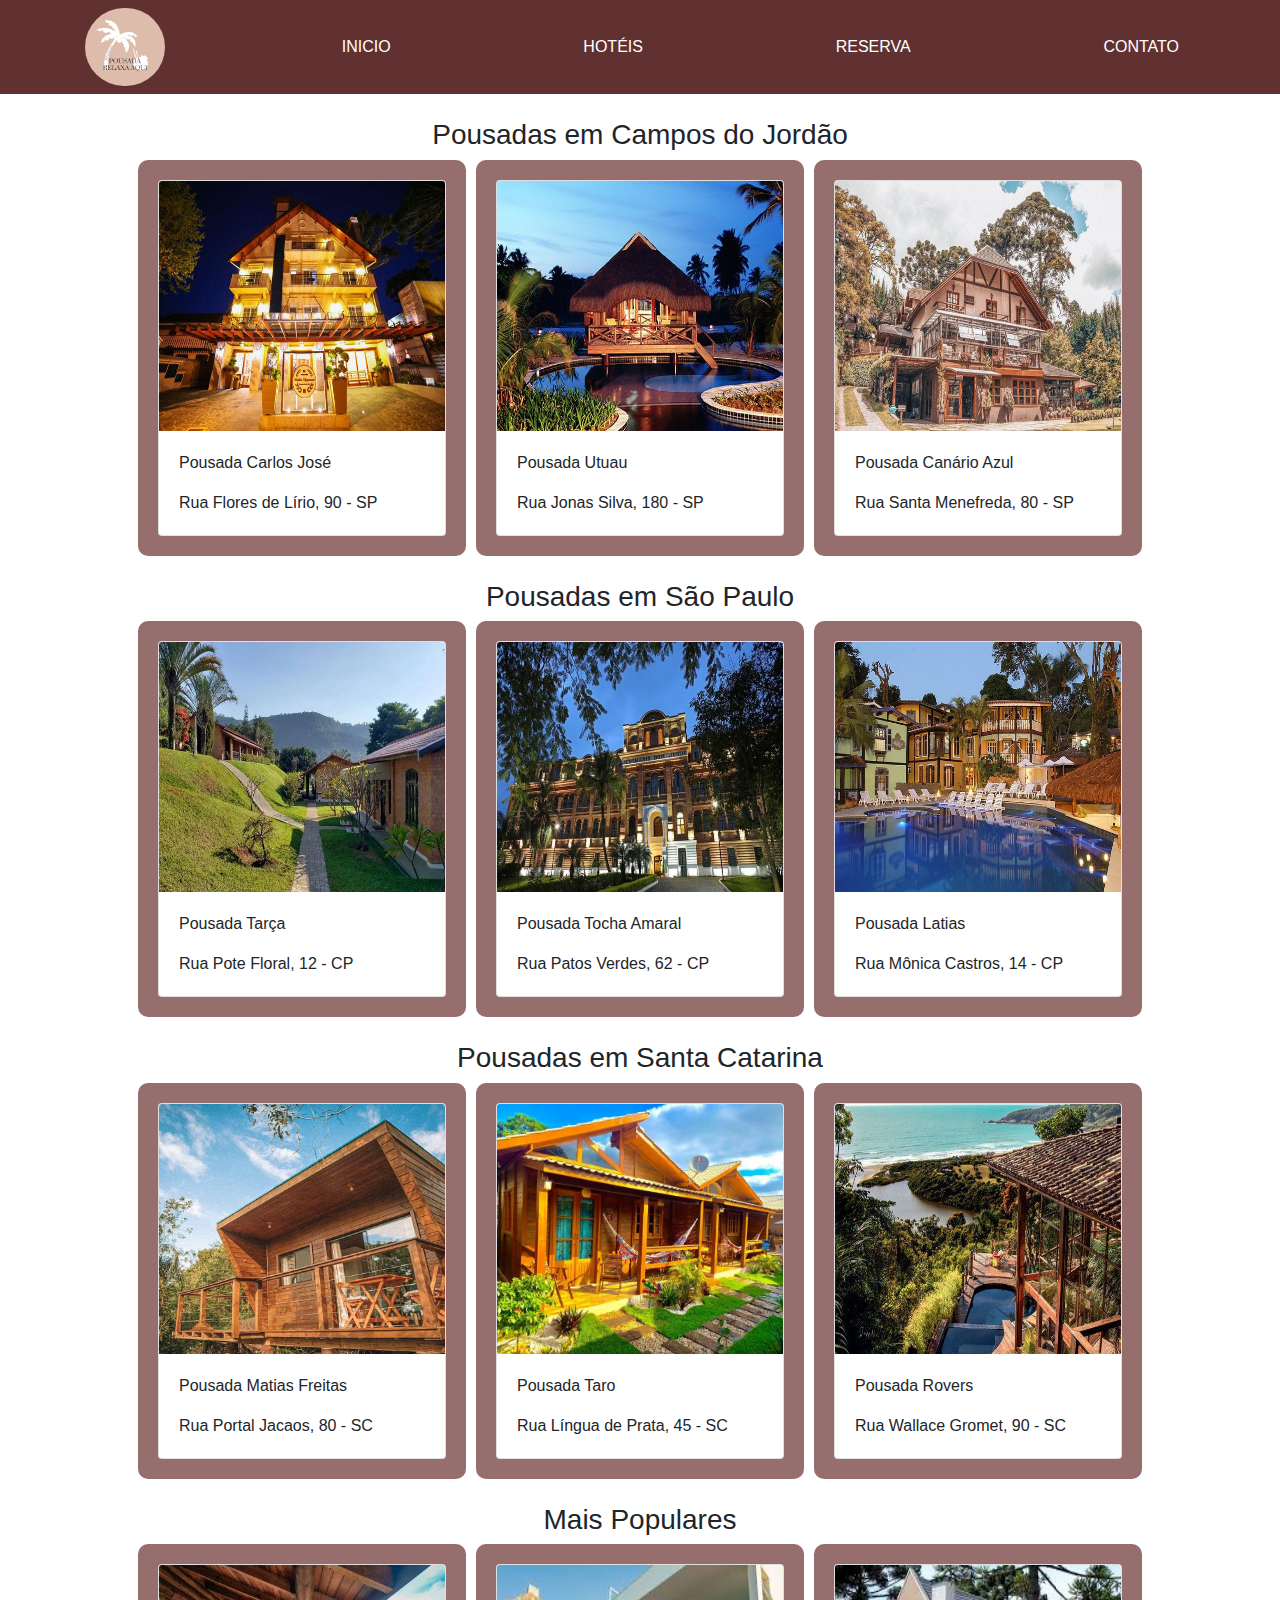
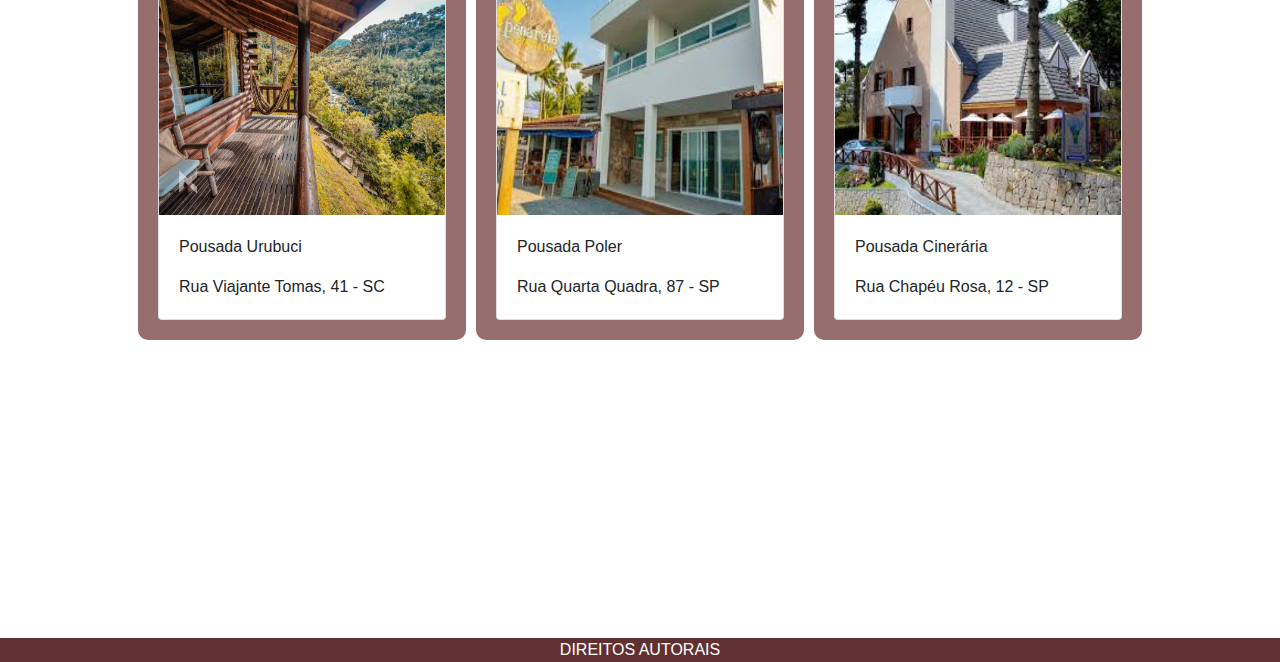
<file: index.html>
<!doctype html>
<html lang="en">
  <head>
    <!-- Required meta tags -->
    <meta charset="utf-8">
    <meta name="viewport" content="width=device-width, initial-scale=1, shrink-to-fit=no">

    <!-- Bootstrap CSS -->
    <link rel="stylesheet" href="https://cdn.jsdelivr.net/npm/bootstrap@4.0.0/dist/css/bootstrap.min.css" integrity="sha384-Gn5384xqQ1aoWXA+058RXPxPg6fy4IWvTNh0E263XmFcJlSAwiGgFAW/dAiS6JXm" crossorigin="anonymous">
    <link rel="stylesheet" href="./css/style.css">

    <title>Home</title>
  </head>
  <body>

    <!-- NavBar -->
    <nav class="navbar bg-body-tertiary">
      <div class="container">
          <img class="logo" src="./img/logo.png" alt="Bootstrap" width="30" height="24">
          <a class="nav-item nav-link" href="./index.html">INICIO</a>
          <a class="nav-item nav-link" href="./pgs/hoteis.html">HOTÉIS</a>
          <a class="nav-item nav-link" href="./pgs/reserva.html">RESERVA</a>
          <a class="nav-item nav-link" href="./pgs/contato.html">CONTATO</a>
      </div>
    </nav>

    <br>

    <!-- Cards -->
    <h3 class="card2">Pousadas em Campos do Jordão</h3>
    <div class="card2">
        <div class="card1">
            <div class="card" style="width: 18rem;">
                <img class="card-img-top" src="./img/P-CP1.jpg" alt="Card image cap">
                <div class="card-body">
                  <p class="card-text">Pousada Carlos José</p>
                  <p class="card-text">Rua Flores de Lírio, 90 - SP</p>
                </div>
              </div>
        </div>
    
        <div class="card1">
            <div class="card" style="width: 18rem;">
                <img class="card-img-top" src="./img/P-CP2.jpg" alt="Card image cap">
                <div class="card-body">
                  <p class="card-text">Pousada Utuau</p>
                  <p class="card-text">Rua Jonas Silva, 180 - SP</p>
                </div>
              </div>
        </div>
    
        <div class="card1">
            <div class="card" style="width: 18rem;">
                <img class="card-img-top" src="./img/P-CP3.jpg" alt="Card image cap">
                <div class="card-body">
                  <p class="card-text">Pousada Canário Azul</p>
                  <p class="card-text">Rua Santa Menefreda, 80 - SP</p>
                </div>
              </div>
        </div>
    </div>

    <br>

    <h3 class="card2">Pousadas em São Paulo</h3>
    <div class="card2">
        <div class="card1">
            <div class="card" style="width: 18rem;">
                <img class="card-img-top" src="./img/P-SP1.jpg" alt="Card image cap">
                <div class="card-body">
                  <p class="card-text">Pousada Tarça</p>
                  <p class="card-text">Rua Pote Floral, 12 - CP</p>
                </div>
              </div>
        </div>
    
        <div class="card1">
            <div class="card" style="width: 18rem;">
                <img class="card-img-top" src="./img/P-SP2.jpg" alt="Card image cap">
                <div class="card-body">
                  <p class="card-text">Pousada Tocha Amaral</p>
                  <p class="card-text">Rua Patos Verdes, 62 - CP</p>
                </div>
              </div>
        </div>
    
        <div class="card1">
            <div class="card" style="width: 18rem;">
                <img class="card-img-top" src="./img/P-SP3.jpg" alt="Card image cap">
                <div class="card-body">
                  <p class="card-text">Pousada Latias</p>
                  <p class="card-text">Rua Mônica Castros, 14 - CP</p>
                </div>
              </div>
        </div>
    </div>

    <br>

    <h3 class="card2">Pousadas em Santa Catarina</h3>
    <div class="card2">
        <div class="card1">
            <div class="card" style="width: 18rem;">
                <img class="card-img-top" src="./img/P-SC1.jpg" alt="Card image cap">
                <div class="card-body">
                  <p class="card-text">Pousada Matias Freitas</p>
                  <p class="card-text">Rua Portal Jacaos, 80 - SC</p>
                </div>
              </div>
        </div>
    
        <div class="card1">
            <div class="card" style="width: 18rem;">
                <img class="card-img-top" src="./img/P-SC2.jpg" alt="Card image cap">
                <div class="card-body">
                  <p class="card-text">Pousada Taro</p>
                  <p class="card-text">Rua Língua de Prata, 45 - SC</p>
                </div>
              </div>
        </div>
    
        <div class="card1">
            <div class="card" style="width: 18rem;">
                <img class="card-img-top" src="./img/P-SC3.jpg" alt="Card image cap">
                <div class="card-body">
                  <p class="card-text">Pousada Rovers</p>
                  <p class="card-text">Rua Wallace Gromet, 90 - SC</p>
                </div>
              </div>
        </div>
    </div>

    <br>

   <h3 class="card2">Mais Populares</h3>
    <div class="card2">
        <div class="card1">
            <div class="card" style="width: 18rem;">
                <img class="card-img-top" src="./img/P-SCTOP.jpg" alt="Card image cap">
                <div class="card-body">
                  <p class="card-text">Pousada Urubuci</p>
                  <p class="card-text">Rua Viajante Tomas, 41 - SC</p>
                </div>
              </div>
        </div>
    
        <div class="card1">
            <div class="card" style="width: 18rem;">
                <img class="card-img-top" src="./img/P-SPTOP.jpg" alt="Card image cap">
                <div class="card-body">
                  <p class="card-text">Pousada Poler</p>
                  <p class="card-text">Rua Quarta Quadra, 87 - SP</p>
                </div>
              </div>
        </div>
    
        <div class="card1">
            <div class="card" style="width: 18rem;">
                <img class="card-img-top" src="./img/P-CPTOP.jpg" alt="Card image cap">
                <div class="card-body">
                  <p class="card-text">Pousada Cinerária</p>
                  <p class="card-text">Rua Chapéu Rosa, 12 - SP</p>
                </div>
              </div>
        </div>
    </div>

    <br>
    <br>

    <footer class="rp">
      DIREITOS AUTORAIS 
    </footer>

    <!-- Optional JavaScript -->
    <!-- jQuery first, then Popper.js, then Bootstrap JS -->
    <script src="https://code.jquery.com/jquery-3.2.1.slim.min.js" integrity="sha384-KJ3o2DKtIkvYIK3UENzmM7KCkRr/rE9/Qpg6aAZGJwFDMVNA/GpGFF93hXpG5KkN" crossorigin="anonymous"></script>
    <script src="https://cdn.jsdelivr.net/npm/popper.js@1.12.9/dist/umd/popper.min.js" integrity="sha384-ApNbgh9B+Y1QKtv3Rn7W3mgPxhU9K/ScQsAP7hUibX39j7fakFPskvXusvfa0b4Q" crossorigin="anonymous"></script>
    <script src="https://cdn.jsdelivr.net/npm/bootstrap@4.0.0/dist/js/bootstrap.min.js" integrity="sha384-JZR6Spejh4U02d8jOt6vLEHfe/JQGiRRSQQxSfFWpi1MquVdAyjUar5+76PVCmYl" crossorigin="anonymous"></script>
  </body>
</html>
</file>
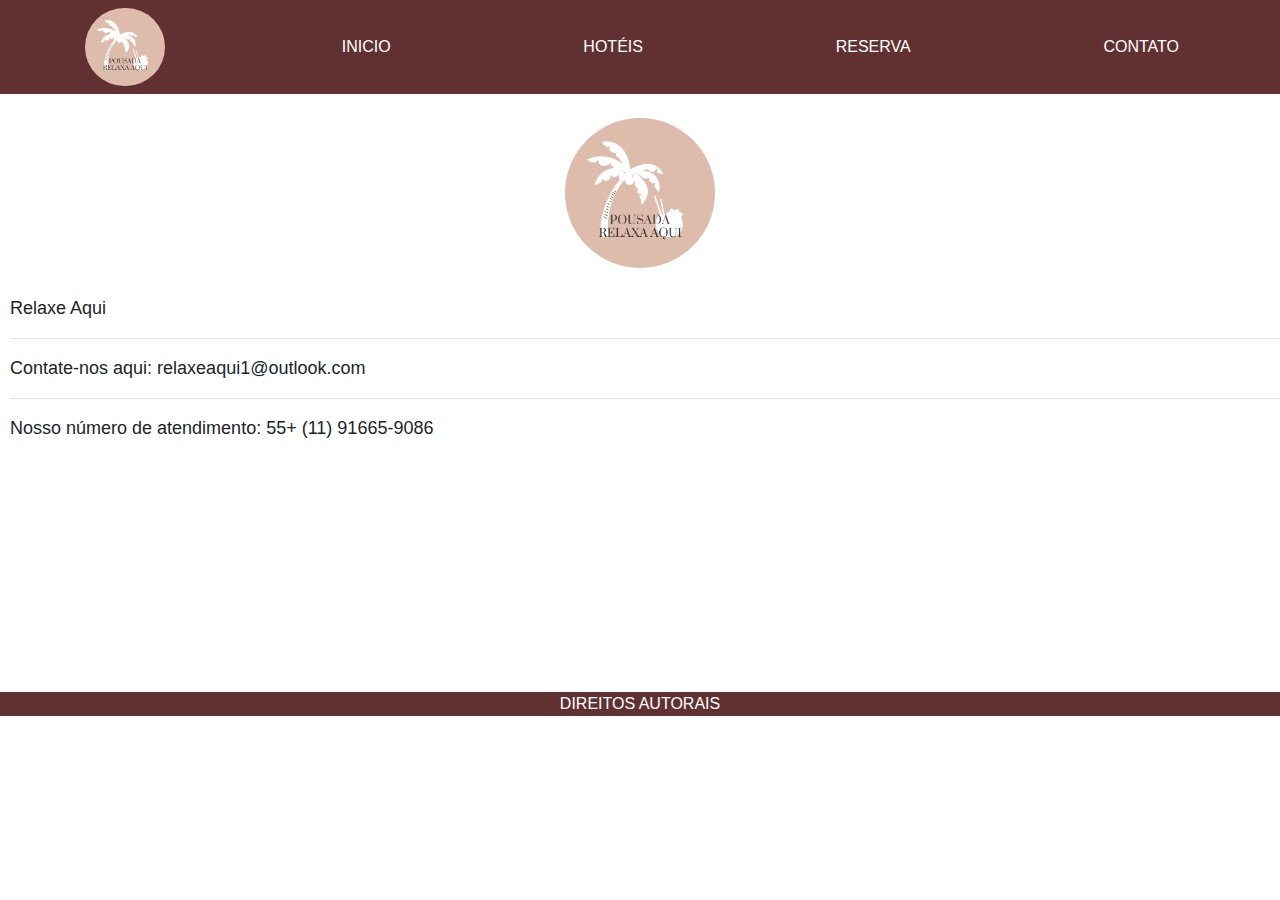
<file: pgs/contato.html>
<!doctype html>
<html lang="en">
  <head>
    <!-- Required meta tags -->
    <meta charset="utf-8">
    <meta name="viewport" content="width=device-width, initial-scale=1, shrink-to-fit=no">

    <!-- Bootstrap CSS -->
    <link rel="stylesheet" href="https://cdn.jsdelivr.net/npm/bootstrap@4.0.0/dist/css/bootstrap.min.css" integrity="sha384-Gn5384xqQ1aoWXA+058RXPxPg6fy4IWvTNh0E263XmFcJlSAwiGgFAW/dAiS6JXm" crossorigin="anonymous">
    <link rel="stylesheet" href="../css/style.css">

    <title>Contato</title>
  </head>
  <body>
    
    <nav class="navbar bg-body-tertiary">
      <div class="container">
          <img class="logo" src="../img/logo.png" alt="Bootstrap" width="30" height="24">
          <a class="nav-item nav-link" href="../index.html">INICIO</a>
          <a class="nav-item nav-link" href="../pgs/hoteis.html">HOTÉIS</a>
          <a class="nav-item nav-link" href="../pgs/reserva.html">RESERVA</a>
          <a class="nav-item nav-link" href="../pgs/contato.html">CONTATO</a>
      </div>
    </nav>

    <br>

    <div class="card2">
      <img class="logoctt" src="../img/logo.png" alt="">
    </div>

    <div class="ctt">
      <br>
      <div>
        <p>Relaxe Aqui</p>
      </div>

      <hr>

      <div>
        <p>Contate-nos aqui: relaxeaqui1@outlook.com</p>
      </div>

      <hr>

      <div>
        <p>Nosso número de atendimento: 55+ (11) 91665-9086</p>
      </div>
    </div>

    <footer class="rp">
      DIREITOS AUTORAIS 
    </footer>

    <!-- Optional JavaScript -->
    <!-- jQuery first, then Popper.js, then Bootstrap JS -->
    <script src="https://code.jquery.com/jquery-3.2.1.slim.min.js" integrity="sha384-KJ3o2DKtIkvYIK3UENzmM7KCkRr/rE9/Qpg6aAZGJwFDMVNA/GpGFF93hXpG5KkN" crossorigin="anonymous"></script>
    <script src="https://cdn.jsdelivr.net/npm/popper.js@1.12.9/dist/umd/popper.min.js" integrity="sha384-ApNbgh9B+Y1QKtv3Rn7W3mgPxhU9K/ScQsAP7hUibX39j7fakFPskvXusvfa0b4Q" crossorigin="anonymous"></script>
    <script src="https://cdn.jsdelivr.net/npm/bootstrap@4.0.0/dist/js/bootstrap.min.js" integrity="sha384-JZR6Spejh4U02d8jOt6vLEHfe/JQGiRRSQQxSfFWpi1MquVdAyjUar5+76PVCmYl" crossorigin="anonymous"></script>
  </body>
</html>
</file>
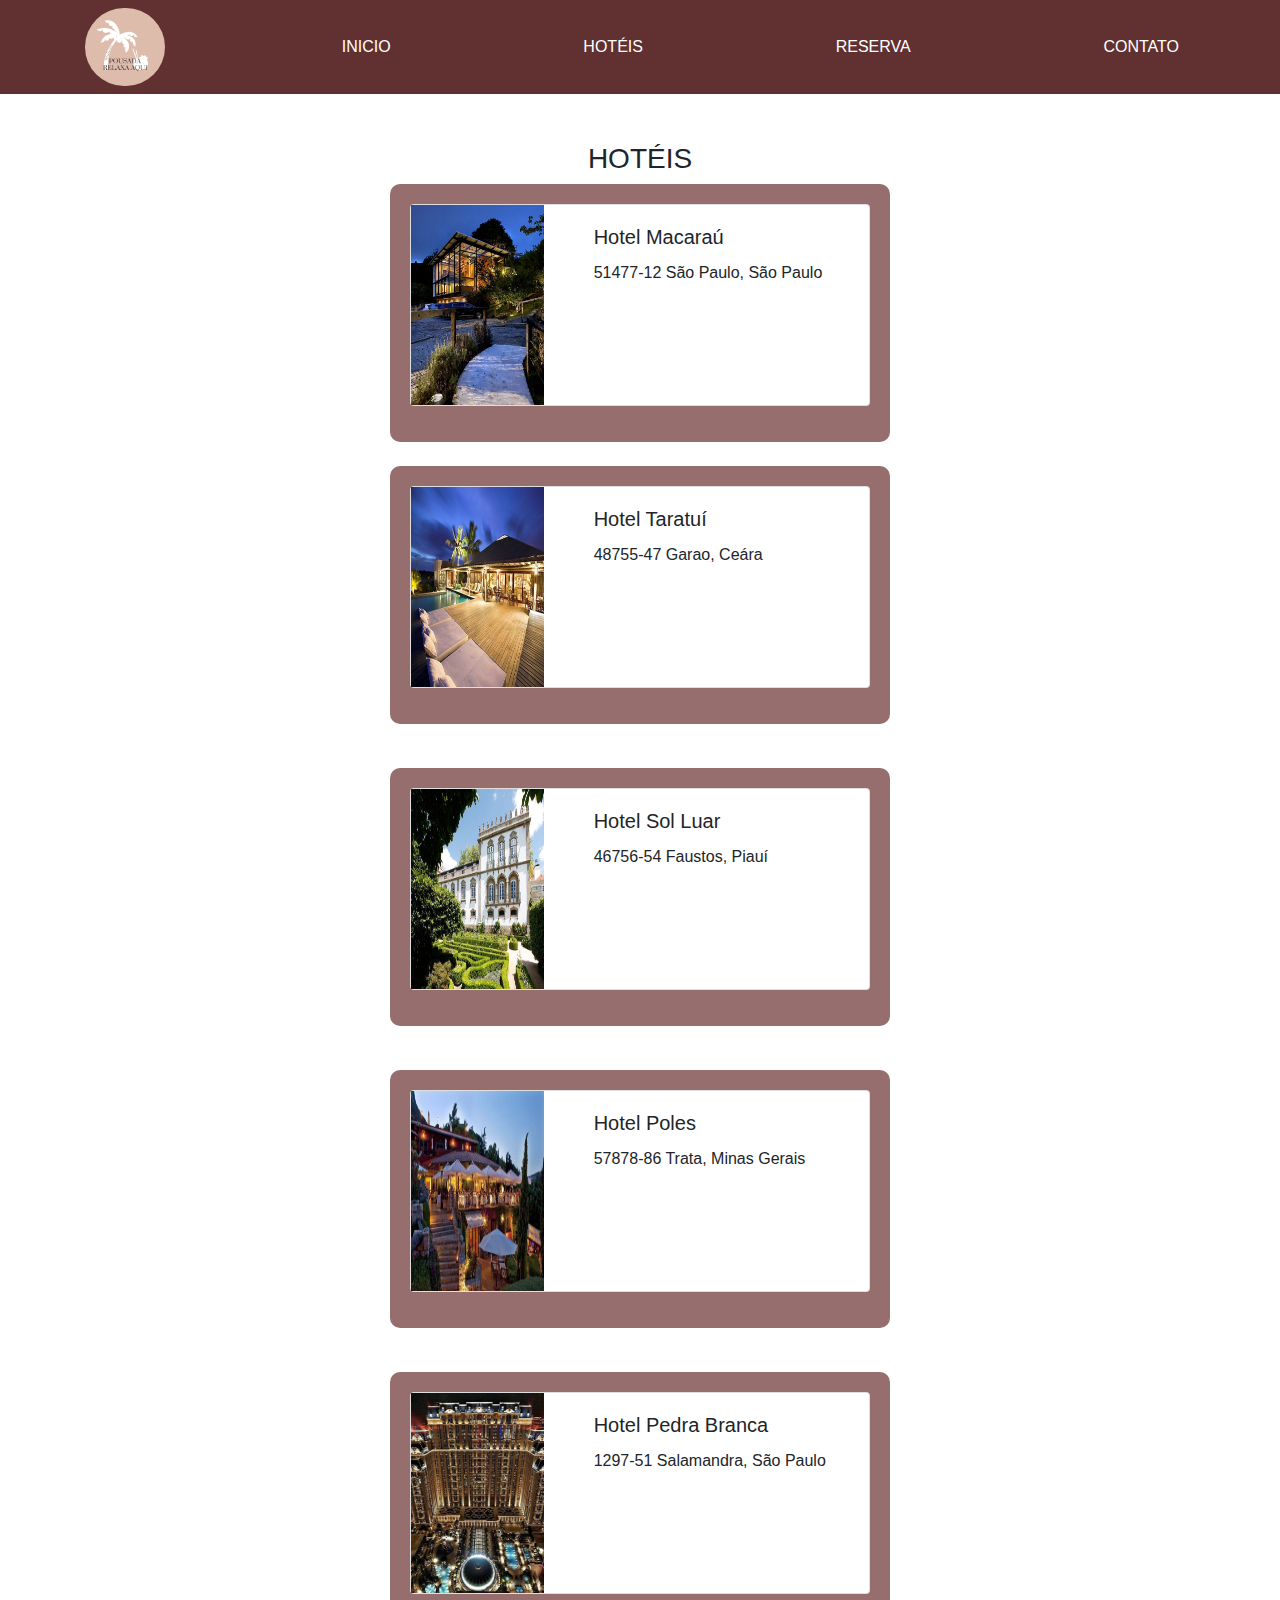
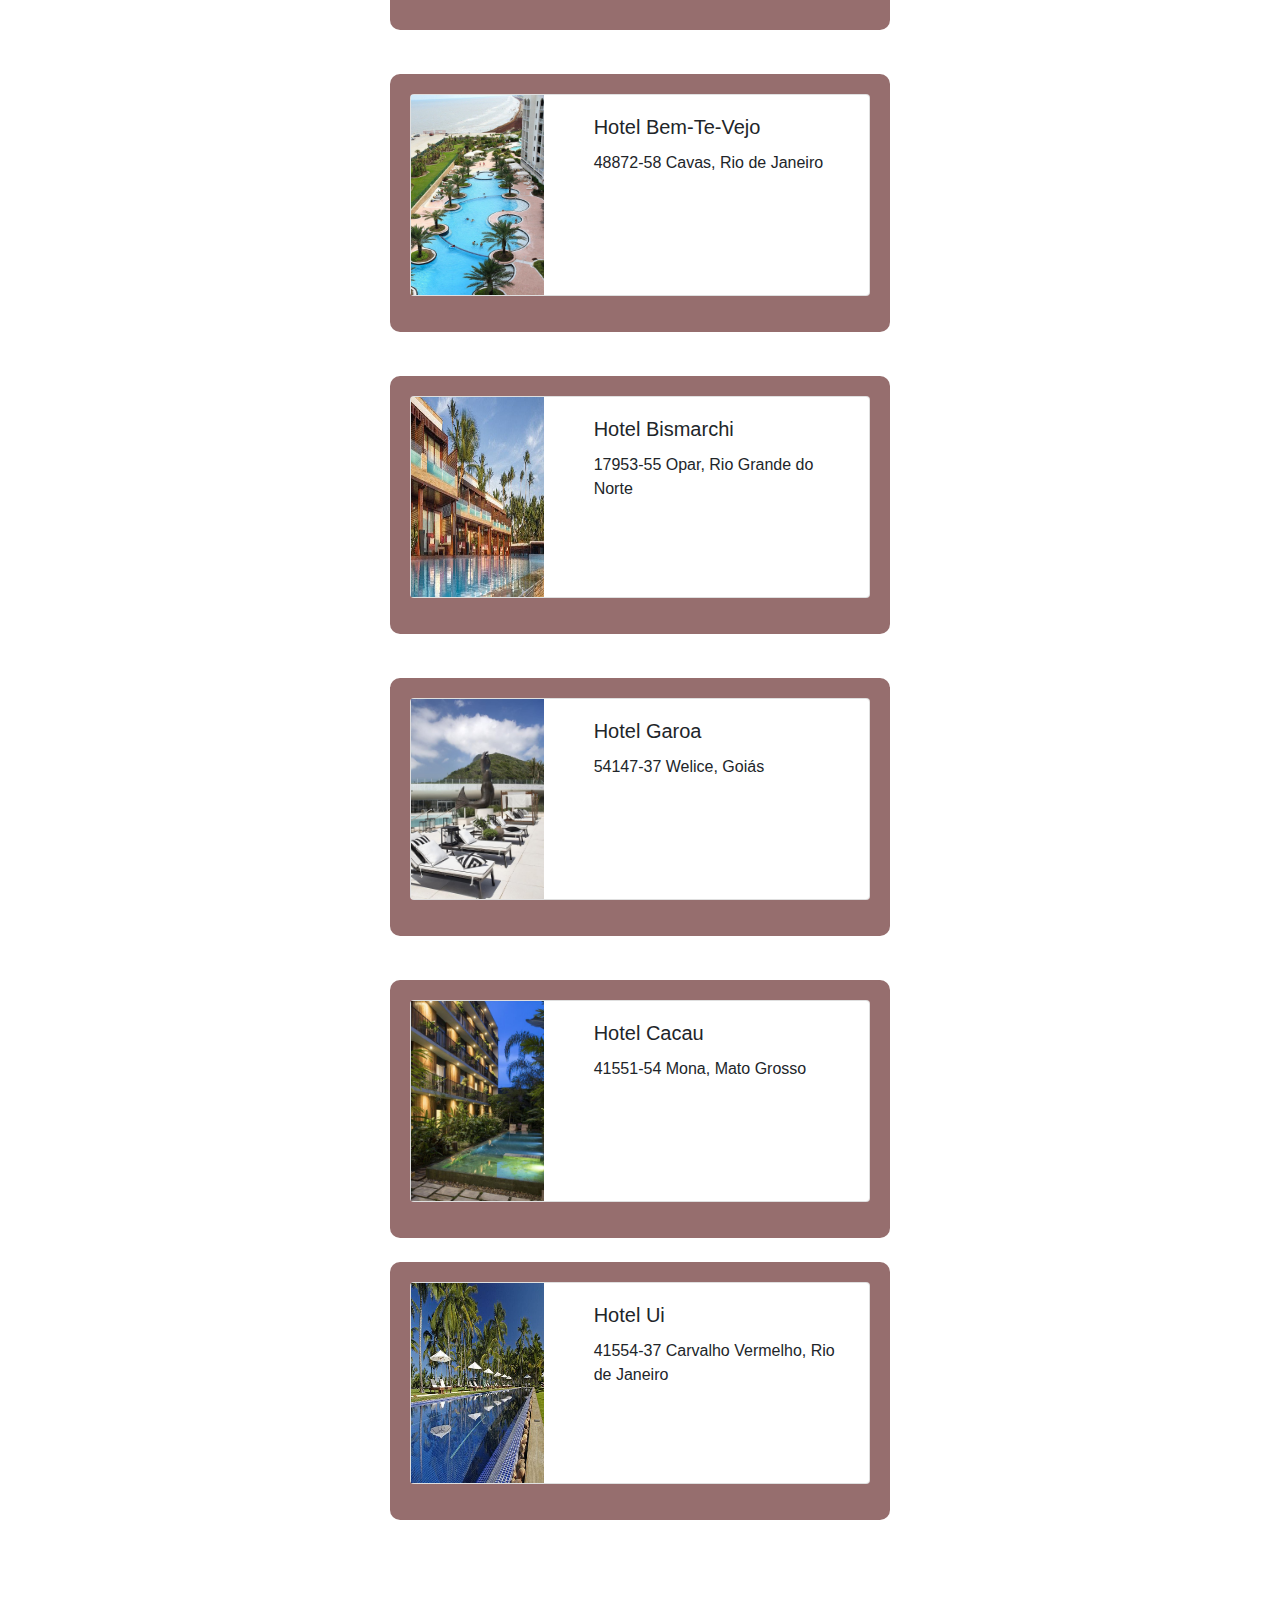
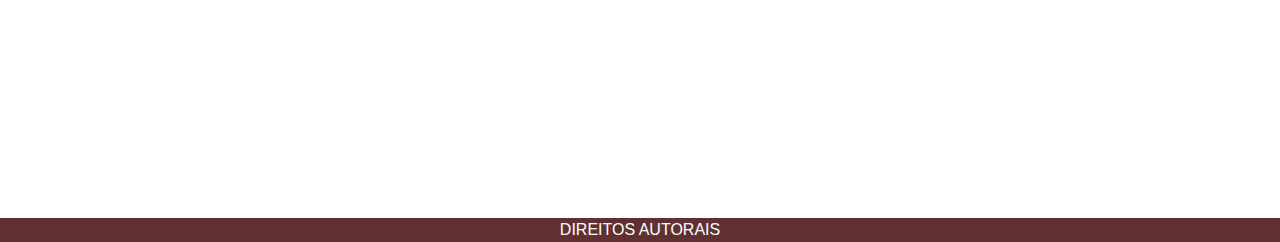
<file: pgs/hoteis.html>
<!doctype html>
<html lang="en">
  <head>
    <!-- Required meta tags -->
    <meta charset="utf-8">
    <meta name="viewport" content="width=device-width, initial-scale=1, shrink-to-fit=no">

    <!-- Bootstrap CSS -->
    <link rel="stylesheet" href="https://cdn.jsdelivr.net/npm/bootstrap@4.0.0/dist/css/bootstrap.min.css" integrity="sha384-Gn5384xqQ1aoWXA+058RXPxPg6fy4IWvTNh0E263XmFcJlSAwiGgFAW/dAiS6JXm" crossorigin="anonymous">
    <link rel="stylesheet" href="../css/style.css">

    <title>Hoteis</title>
  </head>
  <body>
    
    <nav class="navbar bg-body-tertiary">
      <div class="container">
          <img class="logo" src="../img/logo.png" alt="Bootstrap" width="30" height="24">
          <a class="nav-item nav-link" href="../index.html">INICIO</a>
          <a class="nav-item nav-link" href="../pgs/hoteis.html">HOTÉIS</a>
          <a class="nav-item nav-link" href="../pgs/reserva.html">RESERVA</a>
          <a class="nav-item nav-link" href="../pgs/contato.html">CONTATO</a>
      </div>
    </nav>

<BR></BR>
      <!-- Cards -->
      <h3 class="card2">HOTÉIS</h3>

      <div class="h"> 
        <div class="card1">
          <div class="card mb-3" style="max-width: 540px;">
            <div class="row g-0">
              <div class="col-md-4">
                <img src="../img/Hotel1.jpg" class="img-fluid rounded-start" alt="...">
              </div>
              <div class="col-md-8">
                <div class="card-body">
                  <h5 class="card-title">Hotel Macaraú</h5>
                  <p class="card-text">51477-12 São Paulo, São Paulo</p>
                </div>
              </div>
            </div>
          </div>
        </div>
      </div>

      <br>

      <div class="h">
        <div class="card1">
          <div class="card mb-3" style="max-width: 540px;">
            <div class="row g-0">
              <div class="col-md-4">
                <img src="../img/Hotel2.jpg" class="img-fluid rounded-start" alt="...">
              </div>
              <div class="col-md-8">
                <div class="card-body">
                  <h5 class="card-title">Hotel Taratuí</h5>
                  <p class="card-text">48755-47 Garao, Ceára</p>
                </div>
              </div>
            </div>
          </div>
      </div>
      

      
            <br>

          <div class="card1">
            <div class="card mb-3" style="max-width: 540px;">
              <div class="row g-0">
                <div class="col-md-4">
                  <img src="../img/Hotel3.jpg" class="img-fluid rounded-start" alt="...">
                </div>
                <div class="col-md-8">
                  <div class="card-body">
                    <h5 class="card-title">Hotel Sol Luar</h5>
                    <p class="card-text">46756-54 Faustos, Piauí</p>
                  </div>
                </div>
              </div>
            </div>
        </div>
      
        <br>

        <div class="card1">
          <div class="card mb-3" style="max-width: 540px;">
            <div class="row g-0">
              <div class="col-md-4">
                <img src="../img/Hotel4.jpg" class="img-fluid rounded-start" alt="...">
              </div>
              <div class="col-md-8">
                <div class="card-body">
                  <h5 class="card-title">Hotel Poles</h5>
                  <p class="card-text">57878-86 Trata, Minas Gerais</p>
                </div>
              </div>
            </div>
          </div>
      </div>
      
      <br>

        <div class="card1">
          <div class="card mb-3" style="max-width: 540px;">
            <div class="row g-0">
              <div class="col-md-4">
                <img src="../img/Hotel5.jpg" class="img-fluid rounded-start" alt="...">
              </div>
              <div class="col-md-8">
                <div class="card-body">
                  <h5 class="card-title">Hotel Pedra Branca</h5>
                  <p class="card-text">1297-51 Salamandra, São Paulo</p>
                </div>
              </div>
            </div>
          </div>
      </div>
      
      <br>

        <div class="card1">
          <div class="card mb-3" style="max-width: 540px;">
            <div class="row g-0">
              <div class="col-md-4">
                <img src="../img/Hotel6.jpg" class="img-fluid rounded-start" alt="...">
              </div>
              <div class="col-md-8">
                <div class="card-body">
                  <h5 class="card-title">Hotel Bem-Te-Vejo</h5>
                  <p class="card-text">48872-58 Cavas, Rio de Janeiro</p>
                </div>
              </div>
            </div>
          </div>
      </div>
      
      <br>

        <div class="card1">
          <div class="card mb-3" style="max-width: 540px;">
            <div class="row g-0">
              <div class="col-md-4">
                <img src="../img/Hotel7.jpg" class="img-fluid rounded-start" alt="...">
              </div>
              <div class="col-md-8">
                <div class="card-body">
                  <h5 class="card-title">Hotel Bismarchi</h5>
                  <p class="card-text">17953-55 Opar, Rio Grande do Norte</p>
                </div>
              </div>
            </div>
          </div>
      </div>
      
      <br>

        <div class="card1">
          <div class="card mb-3" style="max-width: 540px;">
            <div class="row g-0">
              <div class="col-md-4">
                <img src="../img/Hotel8.jpg" class="img-fluid rounded-start" alt="...">
              </div>
              <div class="col-md-8">
                <div class="card-body">
                  <h5 class="card-title">Hotel Garoa</h5>
                  <p class="card-text">54147-37 Welice, Goiás</p>
                </div>
              </div>
            </div>
          </div>
      </div>
      
      <br>

      <div class="card1">
        <div class="card mb-3" style="max-width: 540px;">
          <div class="row g-0">
            <div class="col-md-4">
              <img src="../img/Hotel9.jpg" class="img-fluid rounded-start" alt="...">
            </div>
            <div class="col-md-8">
              <div class="card-body">
                <h5 class="card-title">Hotel Cacau</h5>
                <p class="card-text">41551-54 Mona, Mato Grosso</p>
              </div>
            </div>
          </div>
        </div>
      </div>
      </div>

      <br>

      <div class="h">
        <div class="card1">
          <div class="card mb-3" style="max-width: 540px;">
            <div class="row g-0">
              <div class="col-md-4">
                <img src="../img/Hotel10.jpg" class="img-fluid rounded-start" alt="...">
              </div>
              <div class="col-md-8">
                <div class="card-body">
                  <h5 class="card-title">Hotel Ui</h5>
                  <p class="card-text">41554-37 Carvalho Vermelho, Rio de Janeiro</p>
                </div>
              </div>
            </div>
          </div>
        </div>
        </div>
      </div>

      <br>
      <br>
  
      <footer class="rp">
        DIREITOS AUTORAIS 
      </footer>

    <!-- Optional JavaScript -->
    <!-- jQuery first, then Popper.js, then Bootstrap JS -->
    <script src="https://code.jquery.com/jquery-3.2.1.slim.min.js" integrity="sha384-KJ3o2DKtIkvYIK3UENzmM7KCkRr/rE9/Qpg6aAZGJwFDMVNA/GpGFF93hXpG5KkN" crossorigin="anonymous"></script>
    <script src="https://cdn.jsdelivr.net/npm/popper.js@1.12.9/dist/umd/popper.min.js" integrity="sha384-ApNbgh9B+Y1QKtv3Rn7W3mgPxhU9K/ScQsAP7hUibX39j7fakFPskvXusvfa0b4Q" crossorigin="anonymous"></script>
    <script src="https://cdn.jsdelivr.net/npm/bootstrap@4.0.0/dist/js/bootstrap.min.js" integrity="sha384-JZR6Spejh4U02d8jOt6vLEHfe/JQGiRRSQQxSfFWpi1MquVdAyjUar5+76PVCmYl" crossorigin="anonymous"></script>
  </body>
</html>
</file>
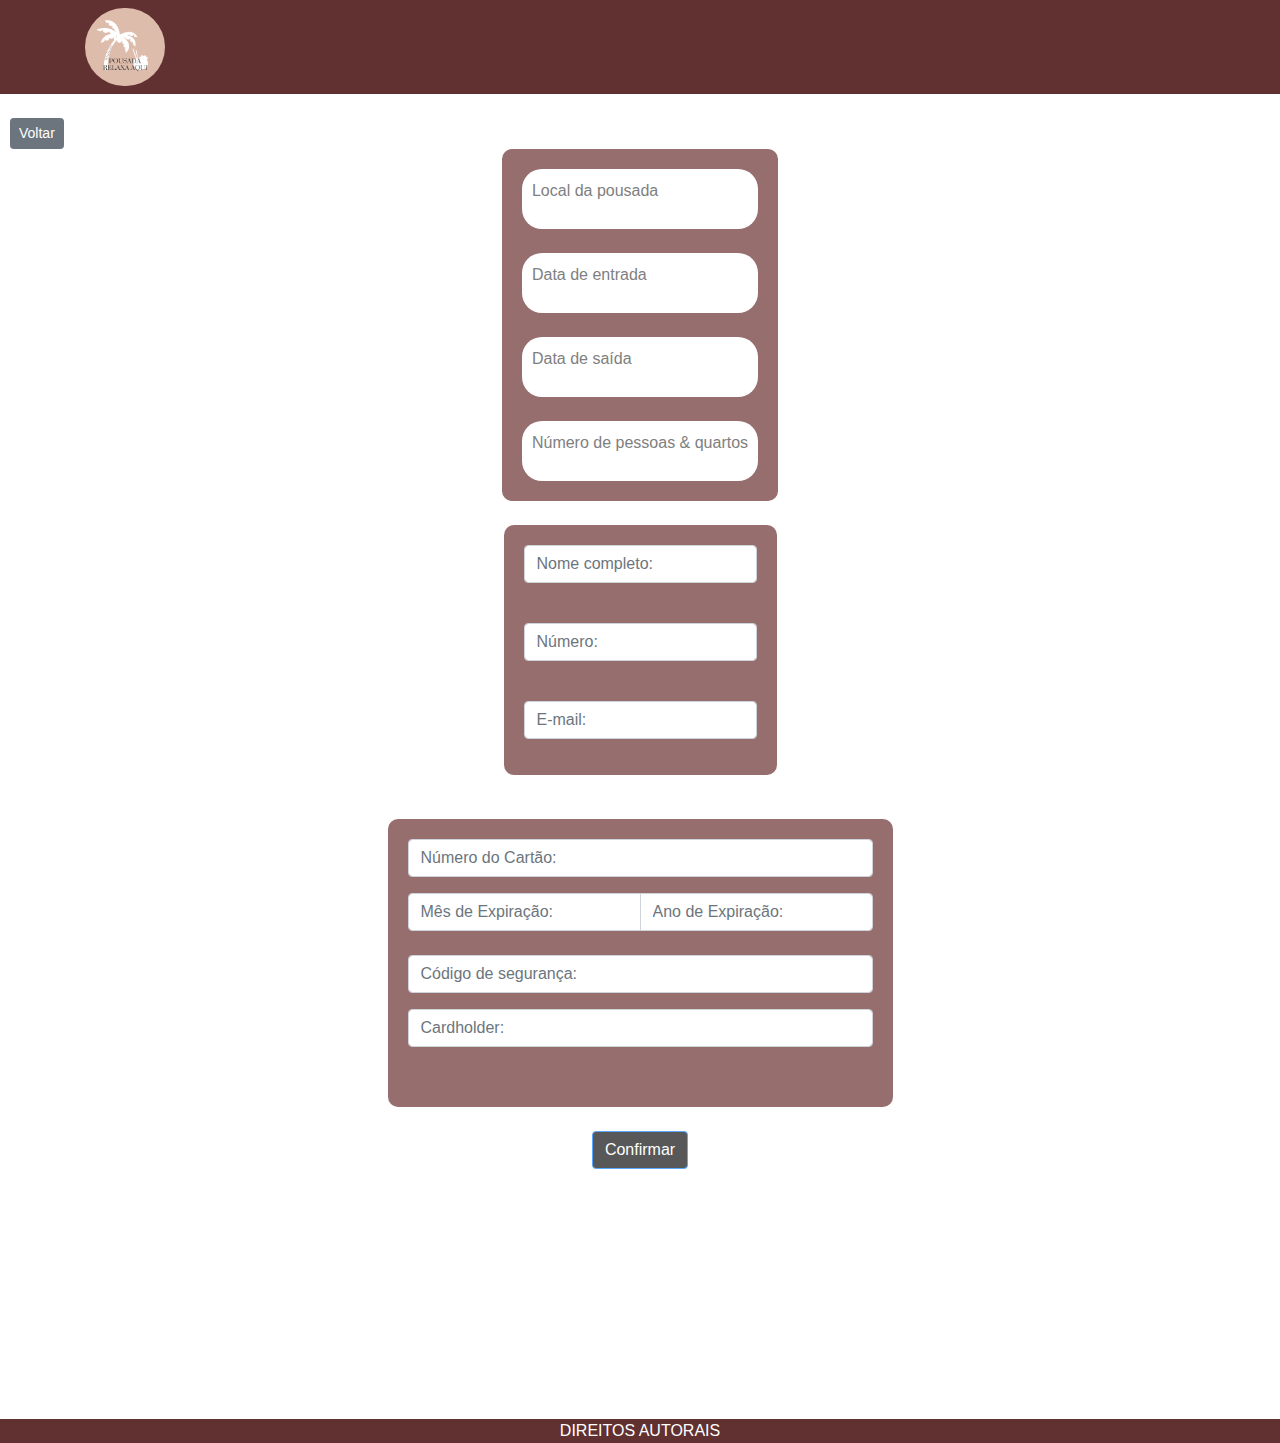
<file: pgs/reserva2.html>
<!doctype html>
<html lang="en">
  <head>
    <!-- Required meta tags -->
    <meta charset="utf-8">
    <meta name="viewport" content="width=device-width, initial-scale=1, shrink-to-fit=no">

    <!-- Bootstrap CSS -->
    <link rel="stylesheet" href="https://cdn.jsdelivr.net/npm/bootstrap@4.0.0/dist/css/bootstrap.min.css" integrity="sha384-Gn5384xqQ1aoWXA+058RXPxPg6fy4IWvTNh0E263XmFcJlSAwiGgFAW/dAiS6JXm" crossorigin="anonymous">
    <link rel="stylesheet" href="../css/style.css">

    <title>Reserva2</title>
  </head>
  <body>

    <nav class="navbar bg-body-tertiary">
      <div class="container">
          <img class="logo" src="../img/logo.png" alt="Bootstrap" width="30" height="24">
      </div>
    </nav>

    <br>

    <button type="button" class="btn btn-secondary btn-sm"><a class="bu" href="./reserva.html">Voltar</a></button>

    <br>

    <div class="h">

      <div class="card1r">
        <div class="card3">
          <p>
          Local da pousada
          </p>
        </div>

        <br>

        <div class="card3">
          <p>
            Data de entrada
          </p>
        </div>

        <br>

          <div class="card3">
            <p>
              Data de saída
            </p>
        </div>

        <br>

        <div class="card3">
          <p>
             Número de pessoas & quartos
           </p>
       </div>

      </div>

    </div>

    <br>

    </div>

    <div class="h">
      <div class="card1r">

        <div class="input-group mb-3">
          <input type="text" class="form-control" placeholder="Nome completo:" aria-label="Recipient's username" aria-describedby="button-addon2">
        </div>

        <br>

        <div class="input-group mb-3">
          <input type="text" class="form-control" placeholder="Número:" aria-label="Recipient's username" aria-describedby="button-addon2">
        </div>

        <br>

          <div class="input-group mb-3">
            <input type="text" class="form-control" placeholder="E-mail:" aria-label="Recipient's username" aria-describedby="button-addon2">
          </div>

      </div>
      
      <br>

      <div class="card1r">

        <div class="input-group mb-3">
          <input type="text" class="form-control" placeholder="Número do Cartão:" aria-label="Recipient's username" aria-describedby="button-addon2">
        </div>

        <div class="input-group">
          <input type="text" aria-label="First name" class="form-control" placeholder="Mês de Expiração:">
          <input type="text" aria-label="Last name" class="form-control" placeholder="Ano de Expiração:">
        </div>

        <br>

        <div class="input-group mb-3">
          <input type="text" class="form-control" placeholder="Código de segurança:" aria-label="Recipient's username" aria-describedby="button-addon2">
        </div>

        <div class="input-group mb-3">
          <input type="text" class="form-control" placeholder="Cardholder:" aria-label="Recipient's username" aria-describedby="button-addon2">
        </div>

        <br>

      </div>
    </div>
    <br>
    <div class="card2">
      <button type="button" class="btn btn-primary" disabled style="background-color: black;">Confirmar</button>
    </div>

    <footer class="rp">
      DIREITOS AUTORAIS 
    </footer>

    <!-- Optional JavaScript -->
    <!-- jQuery first, then Popper.js, then Bootstrap JS -->
    <script src="https://code.jquery.com/jquery-3.2.1.slim.min.js" integrity="sha384-KJ3o2DKtIkvYIK3UENzmM7KCkRr/rE9/Qpg6aAZGJwFDMVNA/GpGFF93hXpG5KkN" crossorigin="anonymous"></script>
    <script src="https://cdn.jsdelivr.net/npm/popper.js@1.12.9/dist/umd/popper.min.js" integrity="sha384-ApNbgh9B+Y1QKtv3Rn7W3mgPxhU9K/ScQsAP7hUibX39j7fakFPskvXusvfa0b4Q" crossorigin="anonymous"></script>
    <script src="https://cdn.jsdelivr.net/npm/bootstrap@4.0.0/dist/js/bootstrap.min.js" integrity="sha384-JZR6Spejh4U02d8jOt6vLEHfe/JQGiRRSQQxSfFWpi1MquVdAyjUar5+76PVCmYl" crossorigin="anonymous"></script>
  </body>
</html>
</file>
<file: css/style.css>
.logo{
    border-radius: 100px;
    width: 80px;
    height: 78px;
}

.logoctt{
    border-radius: 100px;
    width: 150px;
    height: 150px;
}

.navbar.bg-body-tertiary{
    background-color: #613131;
}

a{
    color: white;
}

.bu{
    color: white;
    text-decoration: none;
}


.card-img-top{
    width: 480x;
    height: 250px;
}

.img-fluid.rounded-start{
    width: 500px;
    height: 200px;
}

.btn.btn-secondary.btn-sm{
    margin-left: 10px;
}

.h{
    flex-wrap: wrap;
    display: flex;
    flex-direction: column;
    align-items: center;
    gap: 10px;
}

.rp{
    background-color: #613131;
    color: white;
    flex-wrap: wrap;
    display: flex;
    justify-content: center;
    gap: 10px;
    margin-top: 250px;
}

.card2{
    flex-wrap: wrap;
    display: flex;
    flex-direction: row;
    justify-content: center;
    gap: 10px;
}

.card1{
    background-color: #966e6e;
    max-width: 500px;
    border-radius: 10px;
    padding: 20px;
}

.card1r{
    background-color: #966e6e;
    max-width: 800px;
    border-radius: 10px;
    padding: 20px;
}

.card3{
    display: flex;
    align-items: center;
    color: gray;
    background-color: white;
    border-radius: 20px;
    padding: 10px;
}

.ctt{
    margin-left: 10px;
    font-size: 18px;
}
</file>
